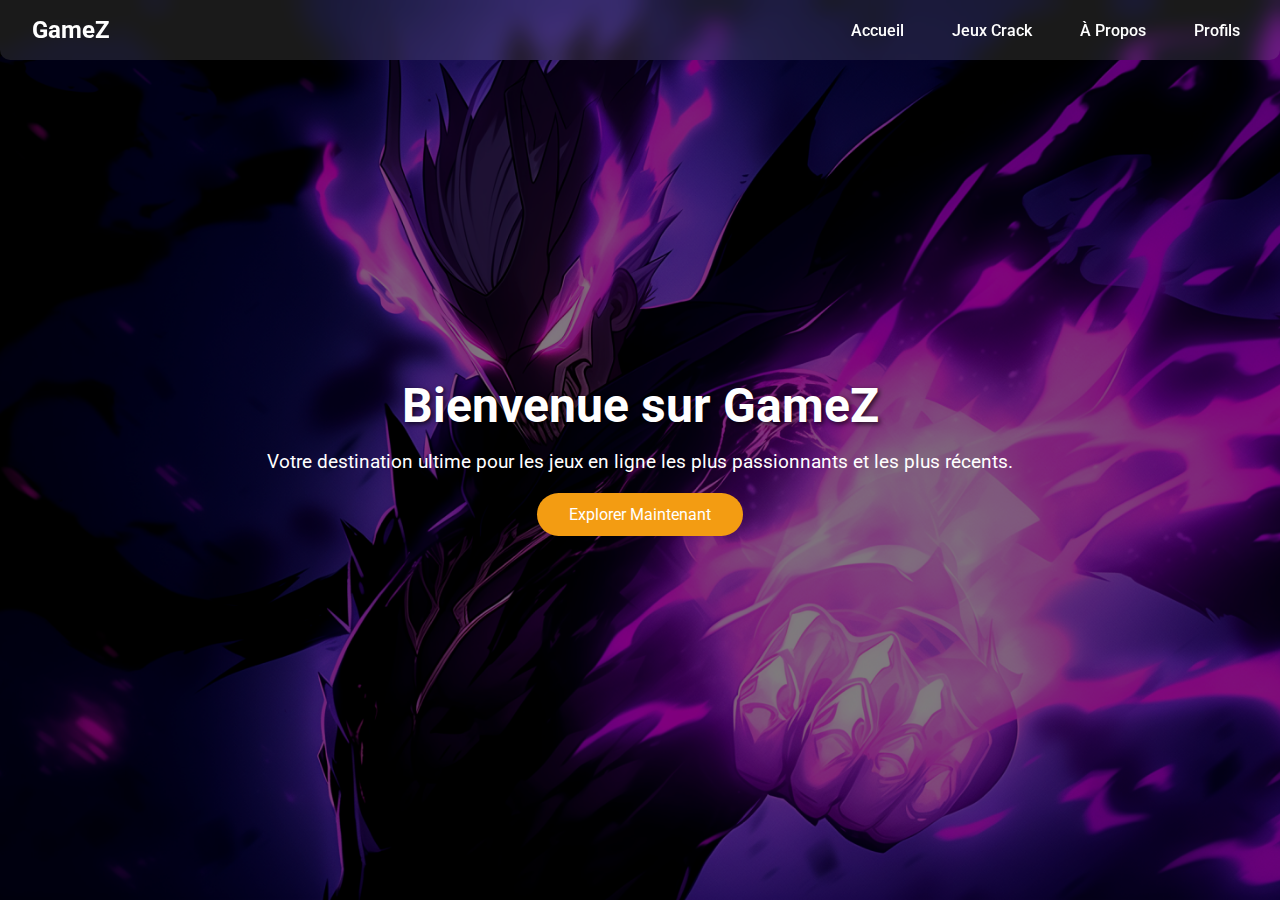
<file: index.html>
<!DOCTYPE html>
<html lang="en">
<head>
    <meta charset="UTF-8">
    <meta name="viewport" content="width=device-width, initial-scale=1.0">
    <title>Home - GameZ</title>
    <link rel="stylesheet" href="style.css">
    <link href="https://fonts.googleapis.com/css2?family=Roboto:wght@400;700&display=swap" rel="stylesheet">
</head>
<body>
    <header class="header">
        <nav class="navbar">
            <div class="logo">GameZ</div>
            <ul class="nav-links">
                <li><a href="index.html">Accueil</a></li>
                <li><a href="game.html">Jeux Crack</a></li>
                <li><a href="about.html">À Propos</a></li>
                <li><a href="Profil.html">Profils</a></li>
            </ul>
        </nav>
        <div class="header-content">
            <h1>Bienvenue sur GameZ</h1>
            <p>Votre destination ultime pour les jeux en ligne les plus passionnants et les plus récents.</p>
            <a href="#" class="btn">Explorer Maintenant</a>
        </div>
    </header>
    <main>

    </main>
</body>
</html>
</file>
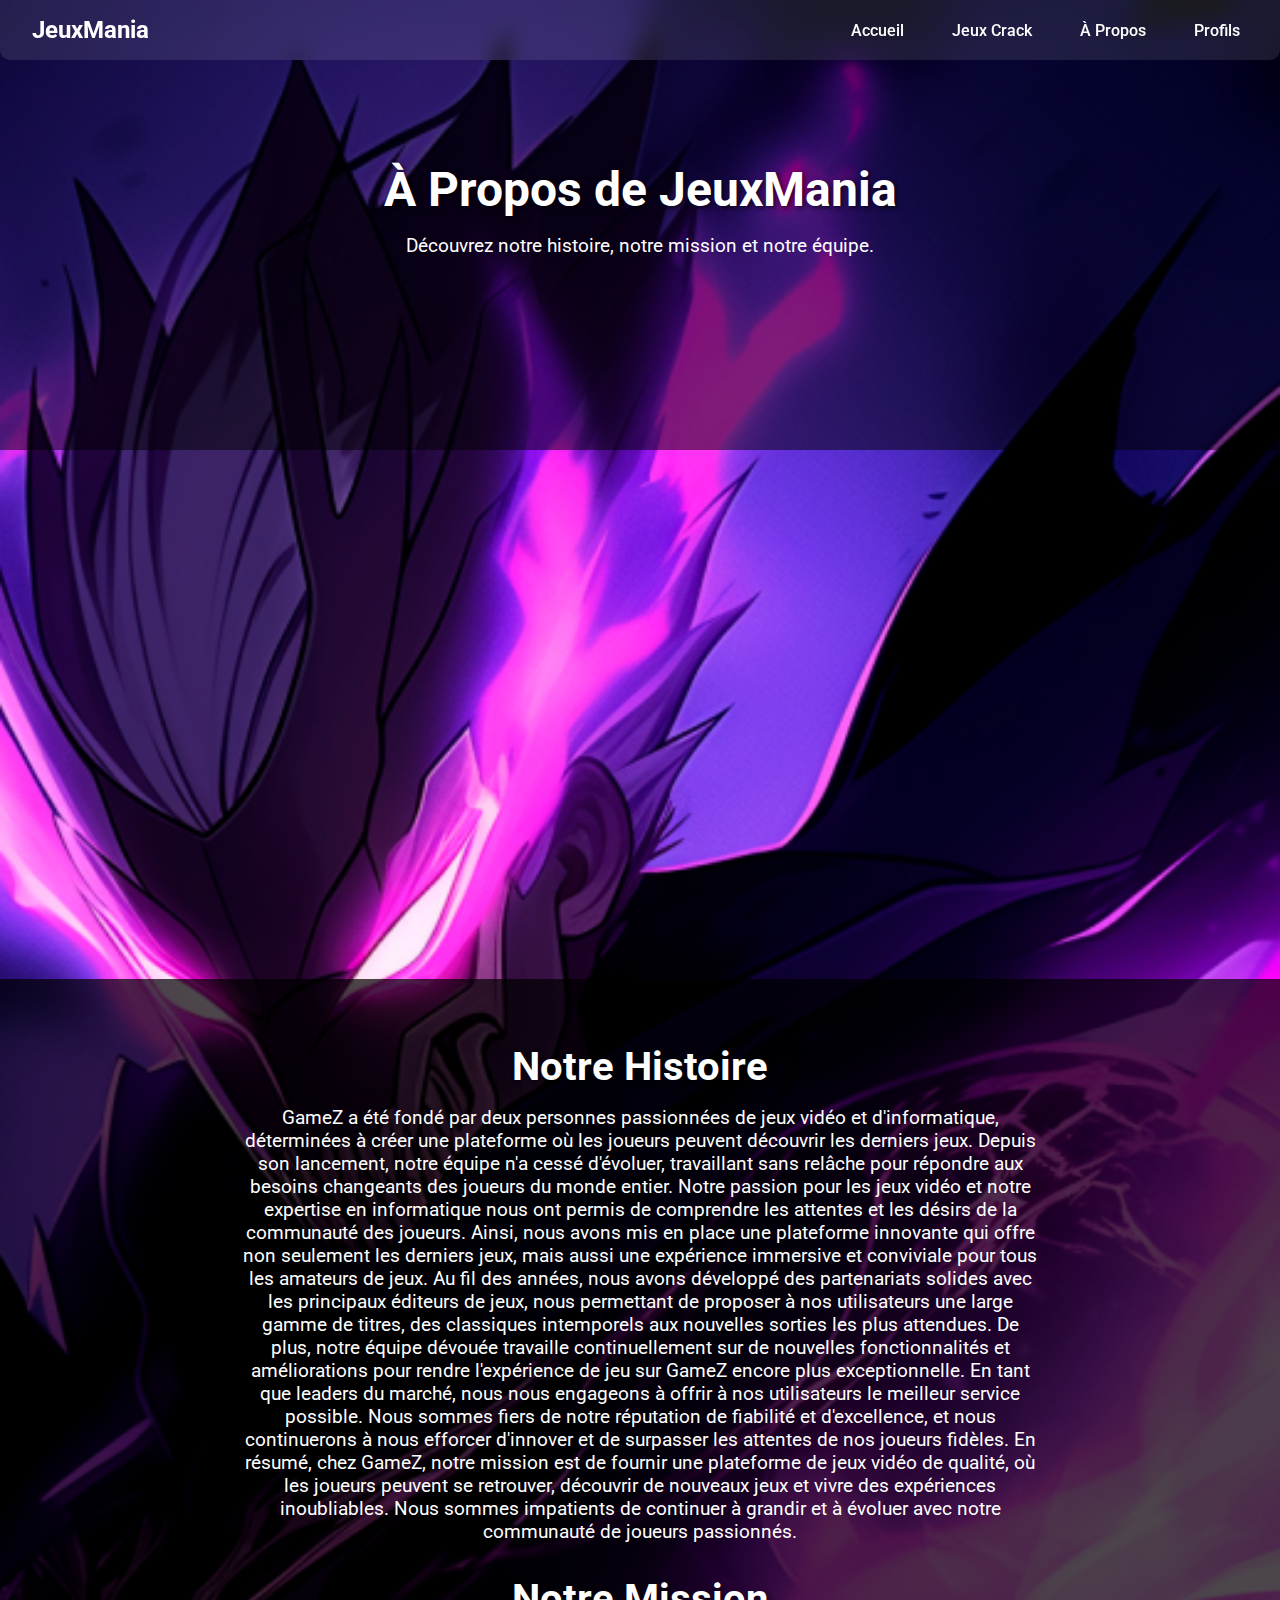
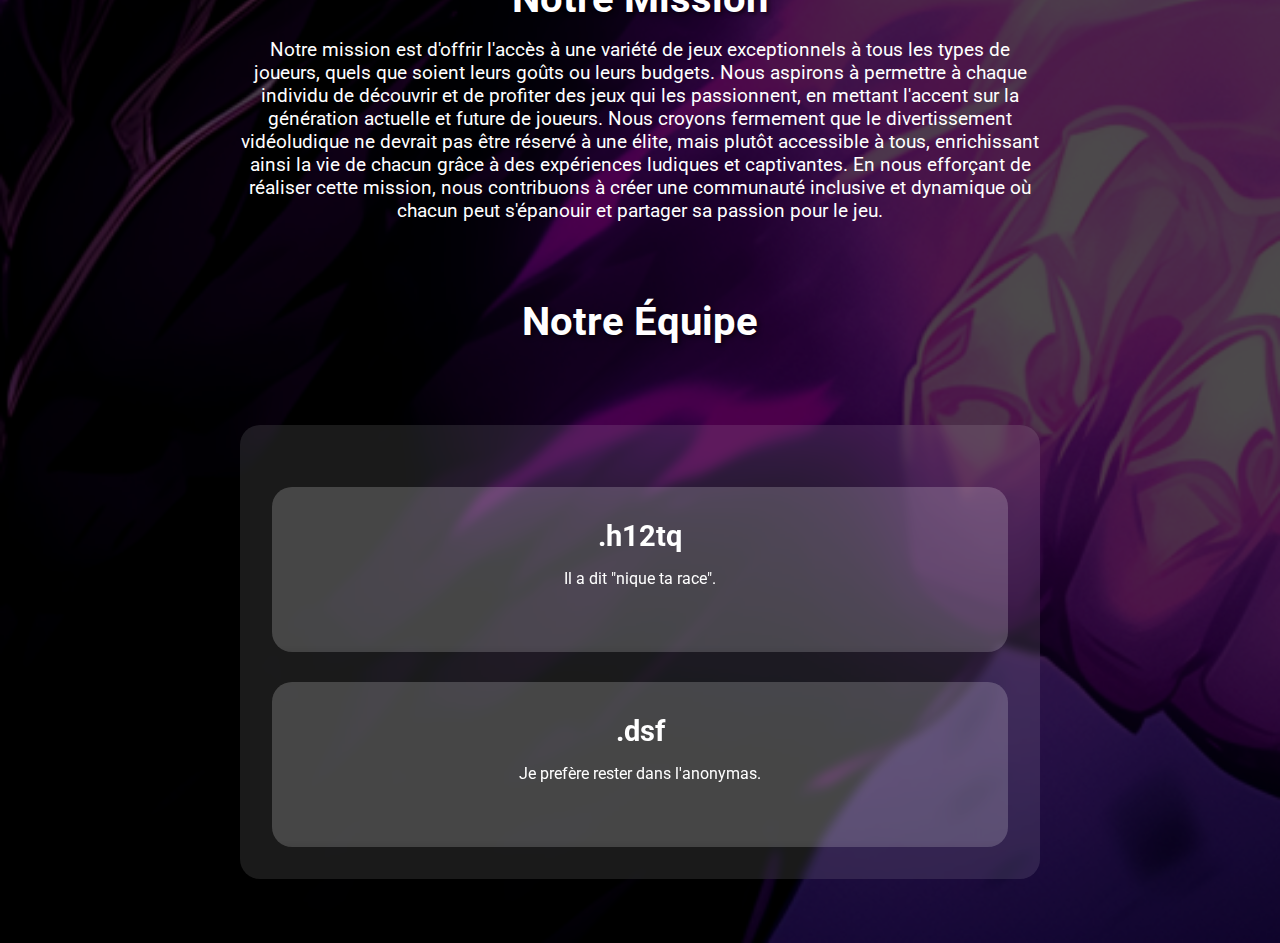
<file: about.html>
<!DOCTYPE html>
<html lang="en">
<head>
    <meta charset="UTF-8">
    <meta name="viewport" content="width=device-width, initial-scale=1.0">
    <title>À Propos - JeuxMania</title>
    <link rel="stylesheet" href="about.css">
    <link href="https://fonts.googleapis.com/css2?family=Roboto:wght@400;700&display=swap" rel="stylesheet">
</head>
<body>
    <header class="header">
        <nav class="navbar">
            <div class="logo">JeuxMania</div>
            <ul class="nav-links">
                <li><a href="index.html">Accueil</a></li>
                <li><a href="game.html">Jeux Crack</a></li>
                <li><a href="about.html">À Propos</a></li>
                <li><a href="Profil.html">Profils</a></li>
            </ul>
        </nav>
        <div class="header-content">
            <h1>À Propos de JeuxMania</h1>
            <p>Découvrez notre histoire, notre mission et notre équipe.</p>
        </div>
    </header>
    <main>
        <section class="about">
            <div class="about-content">
                <h2>Notre Histoire</h2>
                <p>GameZ a été fondé par deux personnes passionnées de jeux vidéo et d'informatique, déterminées à créer une plateforme où les joueurs peuvent découvrir les derniers jeux. Depuis son lancement, notre équipe n'a cessé d'évoluer, travaillant sans relâche pour répondre aux besoins changeants des joueurs du monde entier.

                    Notre passion pour les jeux vidéo et notre expertise en informatique nous ont permis de comprendre les attentes et les désirs de la communauté des joueurs. Ainsi, nous avons mis en place une plateforme innovante qui offre non seulement les derniers jeux, mais aussi une expérience immersive et conviviale pour tous les amateurs de jeux.
                    
                    Au fil des années, nous avons développé des partenariats solides avec les principaux éditeurs de jeux, nous permettant de proposer à nos utilisateurs une large gamme de titres, des classiques intemporels aux nouvelles sorties les plus attendues. De plus, notre équipe dévouée travaille continuellement sur de nouvelles fonctionnalités et améliorations pour rendre l'expérience de jeu sur GameZ encore plus exceptionnelle.
                    
                    En tant que leaders du marché, nous nous engageons à offrir à nos utilisateurs le meilleur service possible. Nous sommes fiers de notre réputation de fiabilité et d'excellence, et nous continuerons à nous efforcer d'innover et de surpasser les attentes de nos joueurs fidèles.
                    
                    En résumé, chez GameZ, notre mission est de fournir une plateforme de jeux vidéo de qualité, où les joueurs peuvent se retrouver, découvrir de nouveaux jeux et vivre des expériences inoubliables. Nous sommes impatients de continuer à grandir et à évoluer avec notre communauté de joueurs passionnés.</p>
                
                <h2>Notre Mission</h2>
                <p>Notre mission est d'offrir l'accès à une variété de jeux exceptionnels à tous les types de joueurs, quels que soient leurs goûts ou leurs budgets. Nous aspirons à permettre à chaque individu de découvrir et de profiter des jeux qui les passionnent, en mettant l'accent sur la génération actuelle et future de joueurs. Nous croyons fermement que le divertissement vidéoludique ne devrait pas être réservé à une élite, mais plutôt accessible à tous, enrichissant ainsi la vie de chacun grâce à des expériences ludiques et captivantes. En nous efforçant de réaliser cette mission, nous contribuons à créer une communauté inclusive et dynamique où chacun peut s'épanouir et partager sa passion pour le jeu.</p>
                
                <h2 class="titre">Notre Équipe</h2>
                <div class="founder-list">
                    <div class="founder">
                        <div class="founder">
                            <h3>.h12tq</h3>
                        <p>Il a dit "nique ta race".</p>
                    </div>
                        <div class="founder">
                            <h3>.dsf</h3>
                        <p>Je prefère rester dans l'anonymas.</p>
                    </div>
                </div>
            </div>
        </section>
    </main>
</body>
</html>
</file>
<file: style.css>
* {
    margin: 0;
    padding: 0;
    box-sizing: border-box;
    font-family: 'Roboto', sans-serif;
}

body {
    background: linear-gradient(135deg, #1e1e1e, #3e3e3e);
    color: white;
    min-height: 100vh;
    background-image: url(1.jpg);
    background-size: cover; 
    background-position: center; 
    background-repeat: no-repeat;
}

.header {
    position: relative;
    width: 100%;
    height: 100vh;
    display: flex;
    flex-direction: column;
    align-items: center;
    justify-content: center;
    text-align: center;
    background: rgba(0, 0, 0, 0.5);
}

.navbar {
    position: absolute;
    top: 0;
    width: 100%;
    display: flex;
    justify-content: space-between;
    align-items: center;
    padding: 1rem 2rem;
    background: rgba(255, 255, 255, 0.1);
    backdrop-filter: blur(10px);
    border-radius: 0 0 10px 10px;
}

.logo {
    font-size: 1.5rem;
    font-weight: 700;
    color: white;
}

.nav-links {
    list-style: none;
    display: flex;
    gap: 2rem;
}

.nav-links li {
    position: relative;
}

.nav-links a {
    text-decoration: none;
    color: white;
    font-weight: 500;
    padding: 0.5rem;
    transition: color 0.3s ease;
}

.nav-links a:hover {
    color: #f39c12;
}

.header-content h1 {
    font-size: 3rem;
    margin-bottom: 1rem;
    text-shadow: 2px 2px 5px rgba(0, 0, 0, 0.7);
}

.header-content p {
    font-size: 1.2rem;
    margin-bottom: 2rem;
}

.btn {
    text-decoration: none;
    color: white;
    background: #f39c12;
    padding: 0.75rem 2rem;
    border-radius: 50px;
    transition: background 0.3s ease;
}

.btn:hover {
    background: #e67e22;
}
</file>
<file: about.css>
* {
    margin: 0;
    padding: 0;
    box-sizing: border-box;
    font-family: 'Roboto', sans-serif;
}

body {
    background: linear-gradient(135deg, #1e1e1e, #3e3e3e);
    color: white;
    min-height: 100vh;
    background-image: url(1.jpg);
    background-size: cover;
    background-position: center;
    background-repeat: no-repeat;
}

.header {
    position: relative;
    width: 100%;
    height: 50vh;
    display: flex;
    flex-direction: column;
    align-items: center;
    justify-content: center;
    text-align: center;
    background: rgba(0, 0, 0, 0.5);
}

.navbar {
    position: absolute;
    top: 0;
    width: 100%;
    display: flex;
    justify-content: space-between;
    align-items: center;
    padding: 1rem 2rem;
    background: rgba(255, 255, 255, 0.1);
    backdrop-filter: blur(10px);
    border-radius: 0 0 10px 10px;
}

.logo {
    font-size: 1.5rem;
    font-weight: 700;
    color: white;
}

.nav-links {
    list-style: none;
    display: flex;
    gap: 2rem;
}

.nav-links li {
    position: relative;
}

.nav-links a {
    text-decoration: none;
    color: white;
    font-weight: 500;
    padding: 0.5rem;
    transition: color 0.3s ease;
}

.nav-links a:hover {
    color: #f39c12;
}

.header-content h1 {
    font-size: 3rem;
    margin-bottom: 1rem;
    text-shadow: 2px 2px 5px rgba(0, 0, 0, 0.7);
}

.header-content p {
    font-size: 1.2rem;
    margin-bottom: 2rem;
}

.btn {
    text-decoration: none;
    color: white;
    background: #f39c12;
    padding: 0.75rem 2rem;
    border-radius: 50px;
    transition: background 0.3s ease;
}

.btn:hover {
    background: #e67e22;
}

.about {
    padding: 4rem 2rem;
    margin-top: 14cm;
    background: rgba(0, 0, 0, 0.7);
    color: white;
    text-align: center;
    display: flex;
    justify-content: center;
    align-items: center;
    flex-direction: column;
    gap: 3rem; 
}

.about-content {
    max-width: 800px; 
}

.about-content h2 {
    font-size: 2.5rem;
    margin-bottom: 1rem;
    text-shadow: 2px 2px 5px rgba(0, 0, 0, 0.7);
}

.about-content p {
    font-size: 1.2rem;
    margin-bottom: 2rem;
}

.founder-list {
    display: flex;
    margin-top: 50px;
    flex-direction: column;
    gap: 2rem;
}

.founder {
    background: rgba(255, 255, 255, 0.1);
    padding: 2rem; 
    border-radius: 20px;
    backdrop-filter: blur(5px);
    margin-top: 30px; /* Espacement entre chaque fondateur */
}

.founder h3 {
    font-size: 1.8rem;
    margin-bottom: 1rem; 
}

.founder p {
    font-size: 1rem;
}

.titre {
    font-size: 2.5rem;
    margin-top: 2cm;
    margin-bottom: 1rem;
    text-shadow: 2px 2px 5px rgba(0, 0, 0, 0.7);
}
</file>
